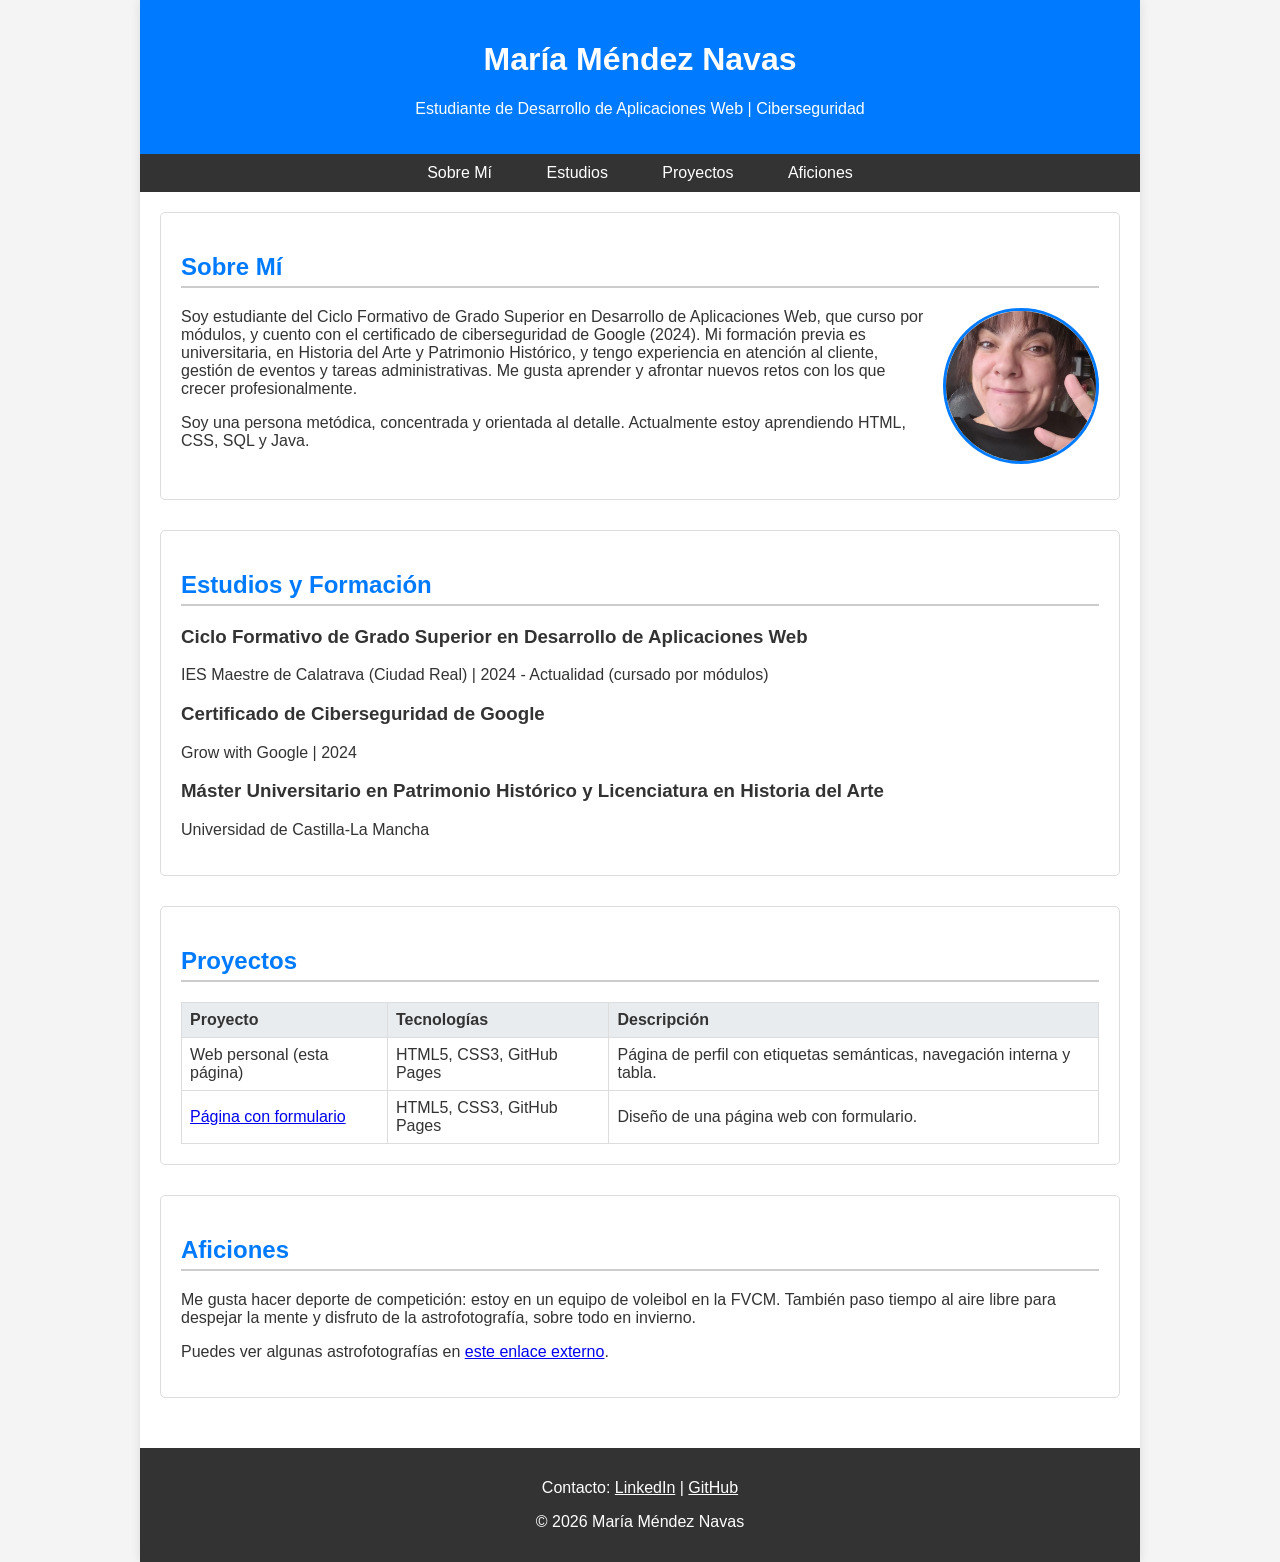
<file: index.html>
<!DOCTYPE html>
<html lang="es">
<head>
    <meta charset="UTF-8">
    <meta name="viewport" content="width=device-width, initial-scale=1.0">
    <link rel="stylesheet" href="Ejercicio2.css">
    <title>Web Personal María Méndez Navas</title>
</head>
<body>
    <div class="contenedor">

        <!--HEADER/CABECERA Etiqueta semántica -->
        <header>
            <h1>María Méndez Navas</h1>
            <p>Estudiante de Desarrollo de Aplicaciones Web | Ciberseguridad</p>
        </header>

        <!--NAV/NAVEGACION Etiqueta semántica-->
        <nav>
            <a href="#sobre-mi">Sobre Mí</a>
            <a href="#estudios">Estudios</a>
            <a href="#proyectos">Proyectos</a>
            <a href="#aficiones">Aficiones</a>
        </nav>

        <!--MAIN/CONTENIDO PRINCIPAL) Etiqueta semántica-->
        <main>

            <!-- SECTION/SECCIÓN SOBRE MI Etiqueta semántica-->
            <section id="sobre-mi" class="clearfix">
                <h2>Sobre Mí</h2>

                <!--Fotografía -->
                <img id="perfil-img"
                     src="Fotoperfiltarea02.jpg"
                     alt="Fotografía de María Méndez">

                <p>Soy estudiante del Ciclo Formativo de Grado Superior en Desarrollo de Aplicaciones Web, que curso por módulos, y cuento con el certificado de ciberseguridad de Google (2024). Mi formación previa es universitaria, en Historia del Arte y Patrimonio Histórico, y tengo experiencia en atención al cliente, gestión de eventos y tareas administrativas. Me gusta aprender y afrontar nuevos retos con los que crecer profesionalmente.</p>
                <!-- Al usar 'float' en la imagen, el contenido de texto fluye a su alrededor. -->
                <p>Soy una persona metódica, concentrada y orientada al detalle. Actualmente estoy aprendiendo HTML, CSS, SQL y Java.</p>
            </section>

            <!--SECTION/SECCIÓN ESTUDIOS Etiqueta semántica-->
            <section id="estudios">
                <h2>Estudios y Formación</h2>
                <!--Etiqueta semántica ARTICLE-->
                <article>
                    <h3>Ciclo Formativo de Grado Superior en Desarrollo de Aplicaciones Web</h3>
                    <p>IES Maestre de Calatrava (Ciudad Real) | 2024 - Actualidad (cursado por módulos)</p>
                </article>
                <article>
                    <h3>Certificado de Ciberseguridad de Google</h3>
                    <p>Grow with Google | 2024</p>
                </article>
                <article>
                    <h3>Máster Universitario en Patrimonio Histórico y Licenciatura en Historia del Arte</h3>
                    <p>Universidad de Castilla-La Mancha</p>
                </article>
            </section>

            <!--SECTION PROYECTOS/tabla Etiqueta Semántica -->
            <section id="proyectos">
                <h2>Proyectos</h2>

                <!--Tabla -->
                <table>
                    <!-- Cabecera tabla/thead -->
                    <thead>
                        <tr>
                            <th>Proyecto</th>
                            <th>Tecnologías</th>
                            <th>Descripción</th>
                        </tr>
                    </thead>
                    <!--Cuerpo tabla/tbody -->
                    <tbody>
                        <tr>
                            <td>Web personal (esta página)</td>
                            <td>HTML5, CSS3, GitHub Pages</td>
                            <td>Página de perfil con etiquetas semánticas, navegación interna y tabla.</td>
                        </tr>
                        <tr>
                            <td><a href="https://mariamendeznavas.github.io/formulario-html-css/">Página con formulario</a></td>
                            <td>HTML5, CSS3, GitHub Pages</td>
                            <td>Diseño de una página web con formulario.</td>
                        </tr>
                    </tbody>
                </table>
            </section>

            <!--SECTION/AFICCIONES-->
            <section id="aficiones">
                <h2>Aficiones</h2>
                <p>
                    Me gusta hacer deporte de competición: estoy en un equipo de voleibol en la FVCM. También paso tiempo al aire libre para despejar la mente y disfruto de la astrofotografía, sobre todo en invierno.
                </p>
                <!--Enlace externo -->
                <p>
                    Puedes ver algunas astrofotografías en
                    <a href="https://astroava.org/astrofotografia/" target="_blank">este enlace externo</a>.
                </p>
            </section>

        </main>

        <!--FOOTER/ Pie de página Etiqueta semántica -->
        <footer>
            <p>Contacto: <a href="https://www.linkedin.com/in/mariamendeznavas/" target="_blank" style="color: white;">LinkedIn</a> | <a href="https://github.com/mariamendeznavas" target="_blank" style="color: white;">GitHub</a></p>
            <p>&copy; 2026 María Méndez Navas</p>
        </footer>

    </div>
</body>
</html>
</file>
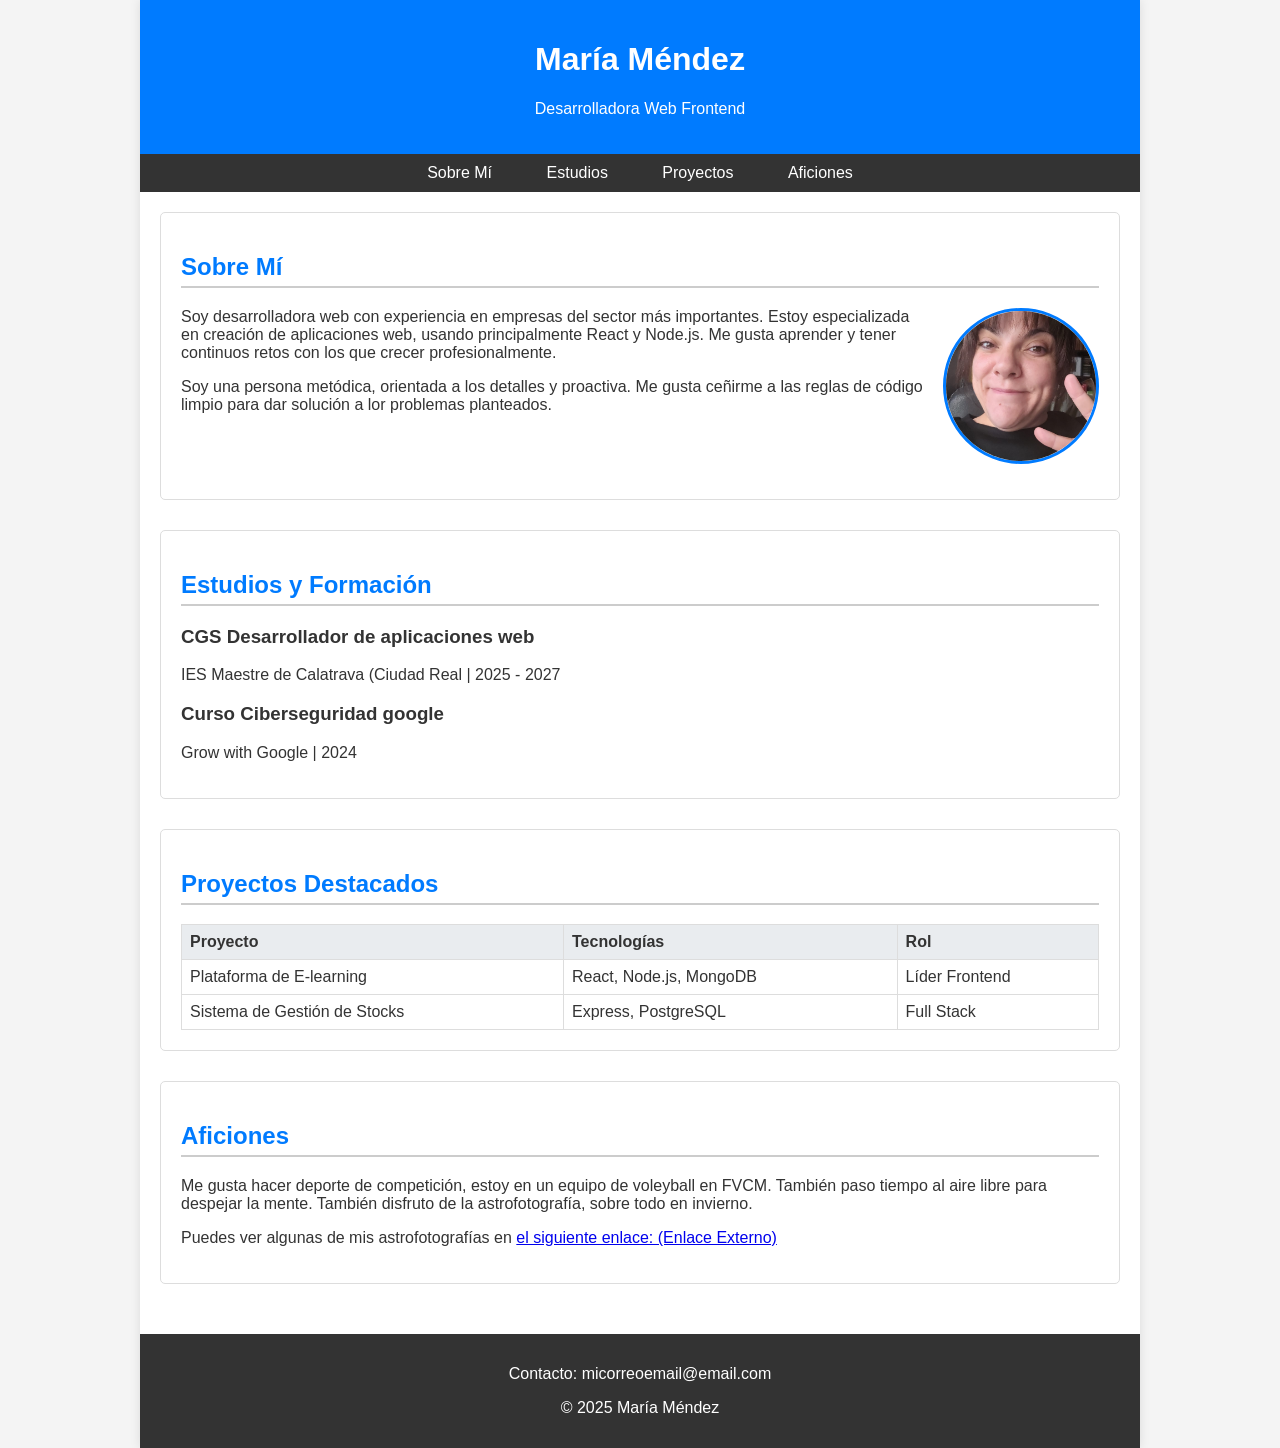
<file: Ejercicio2.html>
<!DOCTYPE html>
<html lang="es">
<head>
    <meta charset="UTF-8">
    <link rel="stylesheet" href="Ejercicio2.css">
    <title>Web Personal María Méndez</title>
</head>
<body>
    <div class="contenedor">

        <!--HEADER/CABECERA Etiqueta semántica -->
        <header>
            <h1>María Méndez</h1>
            <p>Desarrolladora Web Frontend</p>
        </header>

        <!--NAV/NAVEGACION Etiqueta semántica-->
        <nav>
            <a href="#sobre-mi">Sobre Mí</a>
            <a href="#estudios">Estudios</a>
            <a href="#proyectos">Proyectos</a>
            <a href="#aficiones">Aficiones</a>
        </nav>

        <!--MAIN/CONTENIDO PRINCIPAL) Etiqueta semántica-->
        <main>

            <!-- SECTION/SECCIÓN SOBRE MI Etiqqueta semántica-->
            <section id="sobre-mi" class="clearfix">
                <h2>Sobre Mí</h2>
                
                <!--Fotografía -->
                <img id="perfil-img" 
                     src="Fotoperfiltarea02.jpg" 
                     alt="Fotografía de María Méndez">
                
                <p> Soy desarrolladora web con experiencia en empresas del sector más importantes. Estoy especializada en creación de aplicaciones web, usando principalmente React y Node.js. Me gusta aprender y tener continuos retos con los que crecer profesionalmente.</p>
                <!-- Al usar 'float' en la imagen, el contenido de texto fluye a su alrededor. -->
                <p>Soy una persona metódica, orientada a los detalles y proactiva. Me gusta ceñirme a las reglas de código limpio para dar solución a lor problemas planteados.</p>
            </section>

            <!--SECTION/SECCIÓN ESTUDIOS Etiqueta semántica-->
            <section id="estudios">
                <h2>Estudios y Formación</h2>
                <!--Etiqueta semántica ARTICLE-->
                <article>
                    <h3>CGS Desarrollador de aplicaciones web</h3>
                    <p>IES Maestre de Calatrava (Ciudad Real | 2025 - 2027</p>
                </article>
                <article>
                    <h3>Curso Ciberseguridad google</h3>
                    <p>Grow with Google | 2024</p>
                </article>
            </section>

            <!--SECTION PROYECTOS/tabla Etiqueta Semántica -->
            <section id="proyectos">
                <h2>Proyectos Destacados</h2>
                
                <!--Tabla -->
                <table>
                    <!-- Cabecera tabla/thead -->
                    <thead>
                        <tr>
                            <th>Proyecto</th>
                            <th>Tecnologías</th>
                            <th>Rol</th>
                        </tr>
                    </thead>
                    <!--Cuerpo tabla/tbody -->
                    <tbody>
                        <tr>
                            <td>Plataforma de E-learning</td>
                            <td>React, Node.js, MongoDB</td>
                            <td>Líder Frontend</td>
                        </tr>
                        <tr>
                            <td>Sistema de Gestión de Stocks</td>
                            <td>Express, PostgreSQL</td>
                            <td>Full Stack</td>
                        </tr>
                    </tbody>
                </table>
            </section>

            <!--SECTION/AFICCIONES-->
            <section id="aficiones">
                <h2>Aficiones</h2>
                <p>
                    Me gusta hacer deporte de competición, estoy en un equipo de voleyball en FVCM. También paso tiempo al aire libre para despejar la mente. También disfruto de la astrofotografía, sobre todo en invierno.
                </p>
                <!--Enlace externo -->
                <p>
                    Puedes ver algunas de mis astrofotografías en  
                    <a href="https://astroava.org/astrofotografia/" target="_blank">el siguiente enlace: (Enlace Externo)</a>
                </p>
            </section>
            
        </main>

        <!--FOOTER/ Pie de página Etiqueta semántica -->
        <footer>
            <p>Contacto: micorreoemail@email.com</p>
            <p>&copy; 2025 María Méndez</p>
        </footer>

    </div>


</body>










</html>
</file>
<file: Ejercicio2.css>
/*Estilos generales del cuerpo de la página */
        body {
            font-family: Arial, sans-serif; /* Fuente sencilla */
            margin: 0;
            padding: 0;
            background-color: #f4f4f4; /*Fondo gris para la pagina */
            color: #333;
        }
        /*Estilos generales del contenedor principal */
        .contenedor {
            width: 80%;
            max-width: 1000px;
            margin: 0 auto; /*Centrar en la pantalla */
            background-color: #fff; /*Color del fondo del contenido */
            box-shadow: 0 0 10px rgba(0, 0, 0, 0.1);/*Darle sombra a la caja del contenido*/
        }
        /* ETIQUETA SEMÁNTICA: HEADER */
        header {
            background-color: #007bff; /*Color del fondo de la cabecera María Méndez Navas Desarrolladora web frontend*/
            color: white;
            padding: 20px;
            text-align: center;
        }
        /* ETIQUETA SEMÁNTICA: NAV */
        nav {
            background-color: #333; /*Colo del fondo Sobre mí, Estudios...*/
            padding: 10px 0;
            text-align: center;
        }
        nav a {
            color: white;
            text-decoration: none;
            padding: 10px 15px;
            margin: 0 10px;
            transition: background-color 0.3s;/*Transición suave al pasar por encima el rato que se ve con el siguiente estilo*/
        }
        nav a:hover {
            background-color: #0056b3; /* "Aplica estos estilos solo cuando el ratón pasa por encima del elemento (<a>)".*/
        }
        /* ETIQUETA SEMÁNTICA: SECTION y MAIN */
        main {
            padding: 20px;
        }
        section {
            margin-bottom: 30px;
            padding: 20px;
            border: 1px solid #ddd;
            border-radius: 5px;/*hace que las esquinas sean curvas*/
        }
        h2 {
            color: #007bff;
            border-bottom: 2px solid #ccc;/*subrayado debajo*/
            padding-bottom: 5px;
        }
        /* Estilo para la IMAGEN de perfil (la hace circular y la flota) */
        #perfil-img {
            float: right; /* Flota la imagen a la derecha del texto, el contenedor padre (section) se queda sin altura rompiendo el diseño, de ahí que se use clearfix */
            margin: 0 0 15px 15px;
            border-radius: 50%; /*Borde circular */
            width: 150px;
            height: 150px;
            object-fit: cover;/*Hace que la imagen adapte su contenido al espacio asignado como es el circulo, mantener las proporciones para que no se deforme, recortarla si sobra*/
            border: 3px solid #007bff;
        }
        /* Estilos sencillos para la TABLA */
        table {
            width: 100%;
            border-collapse: collapse;
            margin-top: 15px;
        }
        th, td {
            border: 1px solid #ddd;
            padding: 8px;
            text-align: left;
        }
        th {
            background-color: #e9ecef;
            color: #333;
        }
        /* Estilo footer*/
        footer {
            background-color: #333;
            color: white;
            text-align: center;
            padding: 15px;
        }
        /* Limpiador de flotantes (importante al usar 'float') Obliga a la sección a reconocer la altura de la imagen flotante, manteniendo el diseño*/
        .clearfix::after {
            content: "";
            clear: both;
            display: table;
        }
</file>
